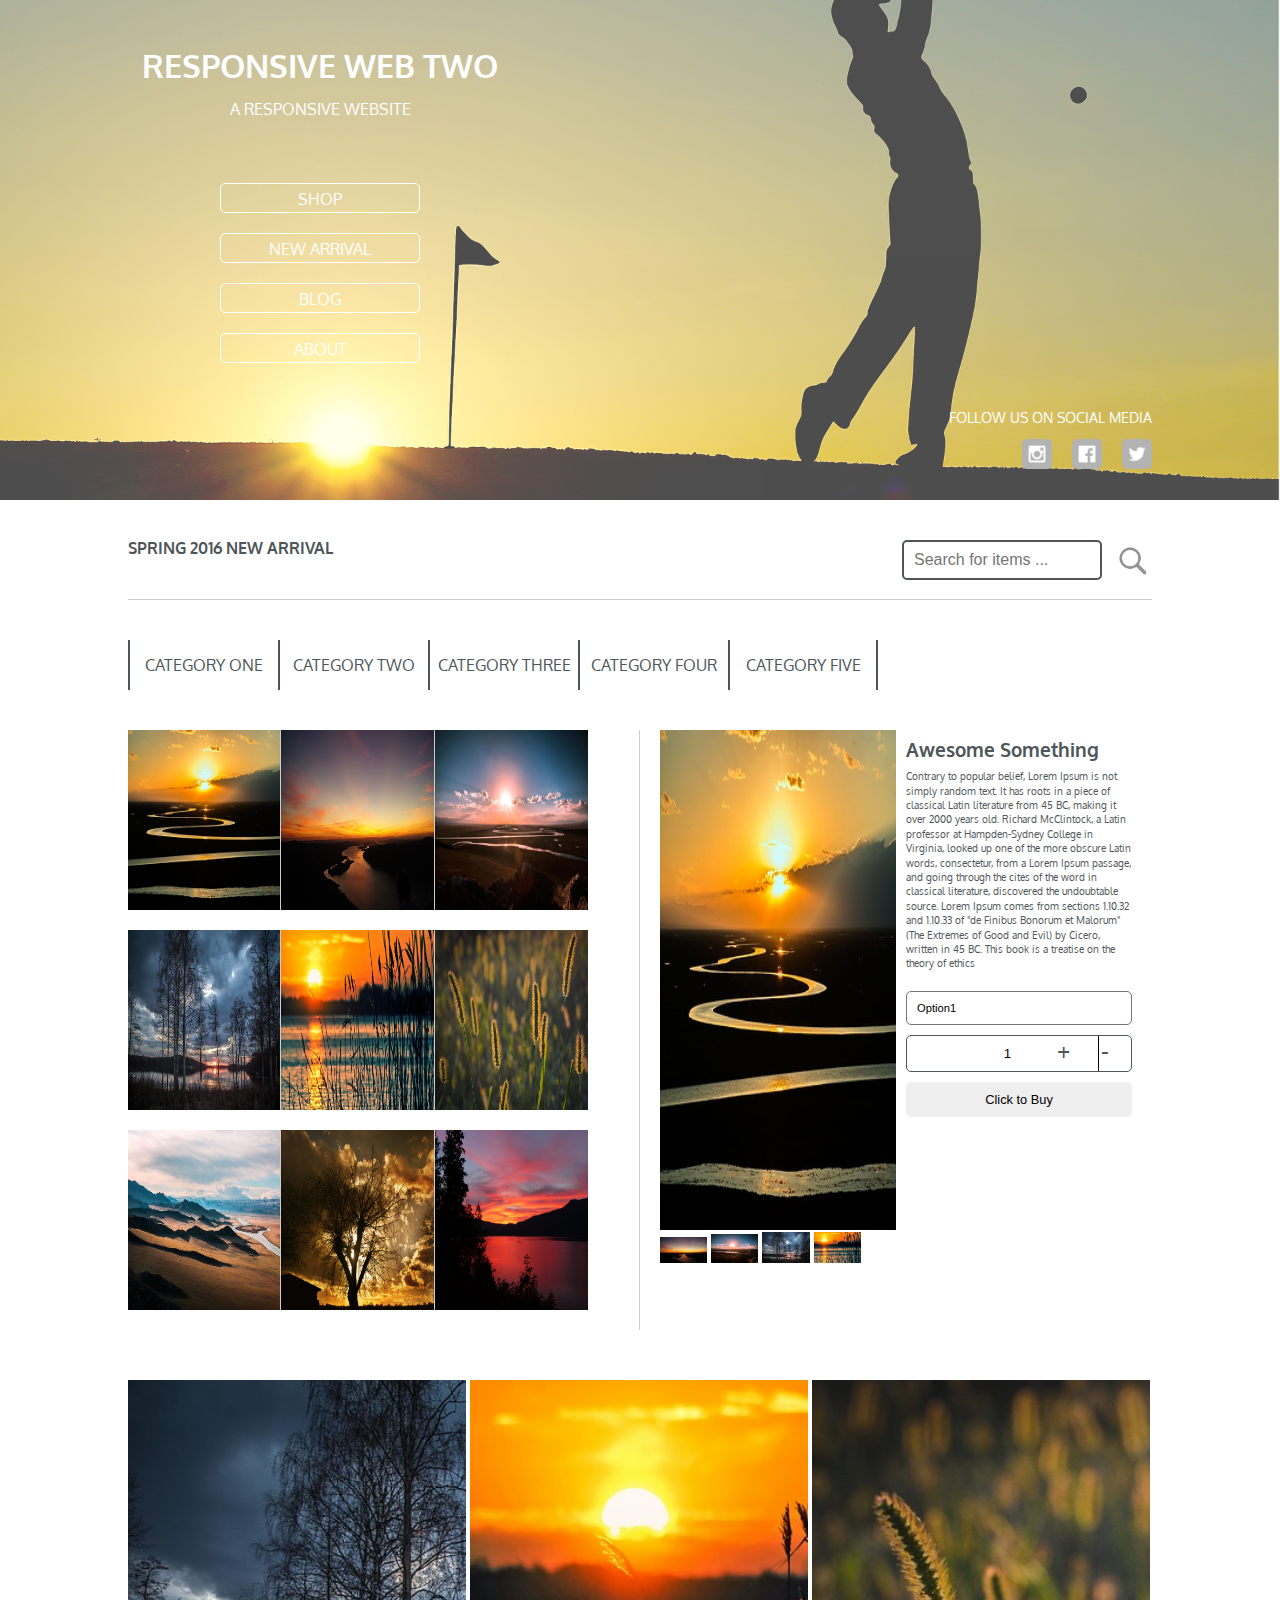
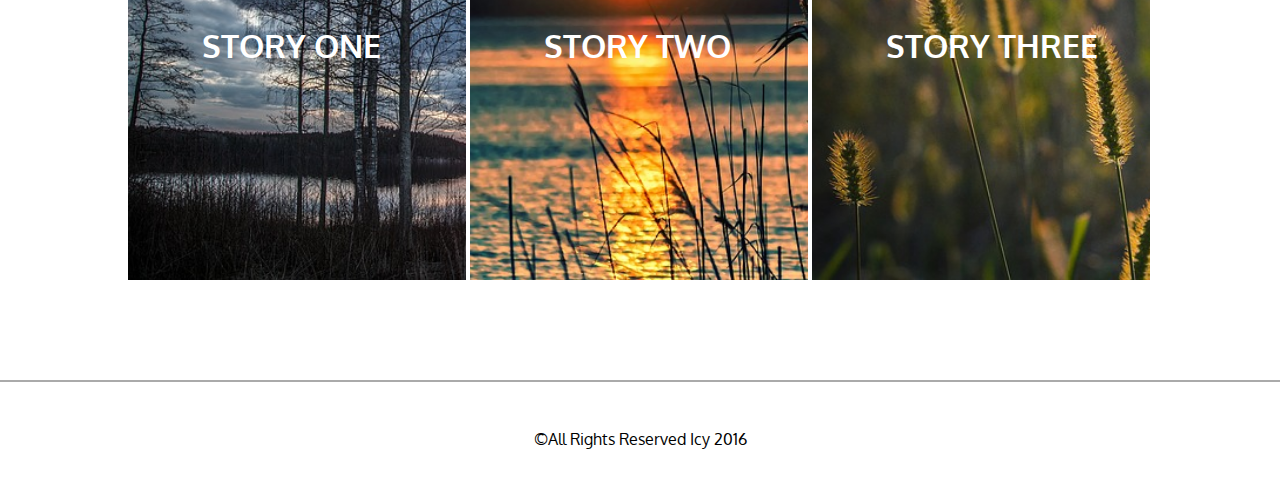
<file: 02/index.html>
<!doctype html>
<html>
	<head>
	<meta http-equiv="x-ua-compatible" content="IE=edge" />
	<meta charset="utf-8" />
	<meta name="viewport" content="width=device-width, initial-scale=1.0" />
	</head>
	<!-- 
		link to fonts 
	-->
	<link href="https://fonts.googleapis.com/css?family=Oxygen" rel="stylesheet" />
	<link rel="stylesheet" type="text/css" href="sass/vendor/reset.css" media="screen" />
	<link rel="stylesheet" type="text/css" href="css/sass/main.css" media="screen" />
	<link rel="stylesheet" type="text/css" href="js/lib/lightbox/dist/css/lightbox.min.css" />
<body>
<header>
	<!-- 
		main navigation and title begin
	-->
	<div id="nav-container">
		<h1>Responsive Web Two</h1>
		<p>A Responsive Website</p>
		<nav>
			<br class="clear" />
			<ul>
				<li><a href="#">Shop</a></li>
				<li><a href="#">New Arrival</a></li>
				<li><a href="#">Blog</a></li>
				<li><a href="#">About</a></li>
			</ul>
			<br class="clear" />
		</nav>
	</div>
	<!-- 
		main navigation and title end
	-->
	<article class="social">
		<p>Follow Us on Social Media</p>
		<ul>
			<li>
				<a href="#"><img src="icons/Instagram.png" alt="Instagram Icon"></a>
			</li>
			<li>
				<a href="#"><img src="icons/Facebook.png" alt="facebook icon"></a>
			</li>
			<li>
				<a href="#"><img src="icons/Twitter.png" alt="twitter icon"></a>
			</li>
		</ul>
		<br class="clear" />
	</article>
</header>
	<!-- 
		section for item display purpose 
	-->
	<section id="item-display">
		<div class="cate-wrap">
			<!-- 
				items categories, search bar, shopping cart 
			-->
			<article class="sub-navigation">
				<div class="items-first-row">
					<h3 class="items-title">spring 2016 new arrival</h3>
					<div class="search-wrap">
						<div class="search-cover"></div>
						<input class="item-search-box" type="search" placeholder="Search for items ... "/>
						<input class="search-icon" src="./icons/search-icon.png" width="40" height="40" type="image" />
					</div>
				</div>
				<!-- product navigation begin -->
				<nav class="cate-navigation">
				<ul class="sub-cate">
					<li><a href="#onePage">category one</a></li>
					<li><a href="#twoPage">category two</a></li>
					<li><a href="#threePage">category three</a></li>
					<li><a href="#fourPage">category four</a></li>
					<li><a href="#fivePage">category five</a></li>
				</ul>
				</nav>
			</article>
			<!-- 
				item displaying area 
			-->
			<article class="item-displaying-area">
				<div class="items-container">
					<div class="flex-item">
						<img src="./img/small1.jpg" alt="some picture" />
					</div>
					<div class="flex-item">
						<img src="./img/small2.jpg" alt="some picture" />
					</div>
					<div class="flex-item">
						<img src="./img/small3.jpg" alt="some picture" />
					</div>
					<div class="flex-item">
						<img src="./img/small4.jpg" alt="some picture" />
					</div>
					<div class="flex-item">
						<img src="./img/small5.jpg" alt="some picture" />
					</div>
					<div class="flex-item">
						<img src="./img/small6.jpg" alt="some picture" />
					</div>
					<div class="flex-item">
						<img src="./img/small7.jpg" alt="some picture" />
					</div>
					<div class="flex-item">
						<img src="./img/small8.jpg" data-lightbox="image-8" data-title="image 8" alt="some picture" />
					</div>
					<div class="flex-item">
						<img src="./img/small9.jpg" data-lightbox="image-9" data-title="image 9" alt="some picture" />
					</div>
				</div>
			</article>
			<article class="item-details-area">
			<!-- 
				details on the left side 
			-->
				<div class="detail-left-wrap">
					<div class="item-main-image-wrap">
						<img class="item-main-image" alt="main image" src="./img/small1.jpg" >
					</div>
					<div class="item-sub-image-wrap">
						<a href="./img/small2.jpg" data-lightbox="image-10" data-title="Image 10"><img src="./img/small2.jpg" alt="some detail image" class="item-sub-image"></a>
						<a href="./img/small3.jpg" data-lightbox="image-11" data-title="Image 11"><img src="./img/small3.jpg" alt="some detail image" class="item-sub-image"></a>
						<a href="./img/small4.jpg" data-lightbox="image-12" data-title="Image 12"><img src="./img/small4.jpg" alt="some detail image" class="item-sub-image"></a>
						<a href="./img/small5.jpg" data-lightbox="image-13" data-title="image 13"><img src="./img/small5.jpg" alt="some detail image" class="item-sub-image"></a>
					</div>
				</div>
			<!-- 
				details on right side 
			-->
				<div class="item-description-wrap">
					<h3 class="item-title">Awesome Something</h3>
					<p class="item-short-description">
						Contrary to popular belief, Lorem Ipsum is not simply random text. It has roots in a piece of classical Latin literature from 45 BC, making it over 2000 years old. Richard McClintock, a Latin professor at Hampden-Sydney College in Virginia, looked up one of the more obscure Latin words, consectetur, from a Lorem Ipsum passage, and going through the cites of the word in classical literature, discovered the undoubtable source. Lorem Ipsum comes from sections 1.10.32 and 1.10.33 of "de Finibus Bonorum et Malorum" (The Extremes of Good and Evil) by Cicero, written in 45 BC. This book is a treatise on the theory of ethics
					</p>
					<form>
						<span class="custom-dropdown custom-dropdown--white">
							<select name="" id="" class="custom-dropdown-select custom-dropdown__select--white">
								<option value="Option1">Option1</option>
								<option value="Option2">Option2</option>
								<option value="Option3">Option3</option>
								<option value="Option4">Option4</option>
								<option value="Option5">Option5</option>
							</select>
						</span>
						<!-- 
							quantity input and adjustment 
						-->
						<div class="quantity-controller">
							<input type="text" name="quantity" value="1" class="quantity-input" >
							<span class="adjust-wrap">
								<span id="qauntity-plus" class="adjust-btn"> + </span>
								<span id="qauntity-minus" class="adjust-btn"> - </span>
							</span>
						</div>
						<button type="submit" class="buy-button">Click to Buy</button>
						<button class="loadmore-button hide">Load More Items</button>
					</form>
				</div>
			</article>
			<br class="clear" />
			<article class="threeshowcase">
				<section class="showcase-item">
					<img src="./img/small4.jpg" alt="some image" class="show-case-img">
					<p class="story-title">Story One</p>
				</section>
				<section class="showcase-item">
					<img src="./img/small5.jpg" alt="some image" class="show-case-img">
					<p class="story-title">Story Two</p>
				</section>
				<section class="showcase-item">
					<img src="./img/small6.jpg" alt="some image" class="show-case-img">
					<p class="story-title">Story Three</p>
				</section>
			</article>
		</div>
	</section>
	<footer>
		<p class="copyright">&copy;All Rights Reserved Icy 2016</p>
	</footer>
	<!-- 
		include javascript here 
	-->
	<script src="js/lib/jquery-min.js"></script>
	<script src="js/lib/lightbox/dist/js/lightbox.min.js"></script>
	<script src="js/script.js"></script>
</body>
</html>
</file>
<file: 02/css/sass/main.css>
*, *:before, *:after {
  box-sizing: border-box; }

li {
  list-style-type: none; }

a, a:hover {
  text-decoration: none; }

/* general setting about body */
body {
  position: relative;
  font-family: 'Oxygen', sans-serif;
  font-size: 1rem;
  width: auto; }

.clear {
  clear: both; }

input:focus {
  outline: none; }

.hide {
  display: none; }

@media screen and (max-device-width: 600px) and (max-width: 600px) {
  #nav-container, .social {
    width: 100%; } }

/* styling header section */
header {
  position: relative;
  height: 500px;
  background-image: url("../../img/background1.jpg");
  background-position: center;
  background-size: cover;
  opacity: .7;
  color: #ffffff;
  text-transform: uppercase; }

header a {
  color: #ffffff; }

#nav-container, .social {
  z-index: 4;
  max-width: 900px; }

#nav-container {
  position: absolute;
  width: 50%;
  height: 400px;
  margin-left: auto;
  margin-right: auto; }
  @media screen and (max-width: 690px) {
    #nav-container {
      width: 100%; } }

.social {
  display: block;
  position: absolute;
  width: auto;
  height: 90px;
  bottom: 0;
  right: 10%; }

@media screen and (max-width: 690px) {
  .social {
    width: 100%;
    text-align: center;
    margin-left: auto;
    margin-right: auto;
    right: 0; } }

#nav-container h1 {
  font-size: 2rem;
  font-weight: 600;
  text-align: center;
  margin-top: 50px; }

#nav-container p {
  text-align: center;
  line-height: 15px;
  margin-top: 20px; }

#nav-container nav ul {
  margin-top: 50px; }

#nav-container nav ul li {
  display: block;
  width: 200px;
  height: 30px;
  line-height: 20px;
  text-align: center;
  border: solid 1px #ffffff;
  -moz-border-radius: 5px;
  -webkit-border-radius: 5px;
  border-radius: 5px;
  margin-bottom: 20px;
  margin-left: auto;
  margin-right: auto;
  padding-top: 5px;
  padding-bottom: 5px;
  -webkit-transition: color 1s ease-in-out, border-color 1s ease-in-out;
  -moz-transition: color 1s ease-in-out, border-color 1s ease-in-out;
  -o-transition: color 1s ease-in-out, border-color 1s ease-in-out; }
  #nav-container nav ul li:hover {
    cursor: pointer;
    border-color: #aaaaaa;
    color: #aaaaaa; }

/* modifying social media part */
.social p {
  font-size: 0.9rem; }

.social ul {
  position: absolute;
  margin-top: 15px;
  position: absolute;
  right: 0; }

@media screen and (max-width: 690px) {
  .social ul {
    display: block;
    width: 100%;
    margin-left: auto;
    margin-right: auto; } }

.social ul li {
  float: left; }

@media screen and (max-width: 690px) {
  .social ul li {
    display: inline-block;
    width: 33%; } }

.social ul li img {
  height: 30px;
  width: 30px;
  margin-left: 20px;
  -moz-border-radius: 5px;
  -webkit-border-radius: 5px;
  border-radius: 5px;
  -moz-transition: opacity 1s ease-in-out;
  -webkit-transition: opacity 1s ease-in-out;
  -o-transition: opacity 1s ease-in-out; }
  .social ul li img:hover {
    opacity: 0.7; }
  @media screen and (max-width: 690px) {
    .social ul li img {
      margin-left: auto;
      margin-right: auto; } }

#item-display {
  width: auto;
  color: #4f5659; }

a {
  color: #4f5659; }

a:hover {
  color: #cdcdcd; }

.cate-wrap {
  margin-left: 10%;
  margin-right: 10%; }

.sub-cate li {
  float: left; }

.items-first-row {
  position: relative;
  width: auto;
  height: 100px;
  padding-top: 40px;
  border-bottom: 1px solid #cdcdcd; }

.items-title, .search-wrap {
  position: absolute;
  height: 50px;
  display: inline-block; }

/* style for heading and search bar */
.items-title {
  text-transform: uppercase;
  font-weight: 800; }

.search-wrap {
  right: 0;
  width: 250px; }

/* responsive: hide search bar */
@media screen and (max-width: 1010px) {
  .search-wrap {
    display: none; }
  .items-title {
    left: calc((100% - 200px)/2); } }

/* style for search box */
.search-cover {
  position: relative;
  height: 40px; }

.item-search-box {
  position: absolute;
  display: inline-block;
  height: 40px;
  top: 0;
  border: solid 2px #4f5659;
  padding-left: 10px;
  font-size: 1rem;
  -moz-border-radius: 5px;
  -webkit-border-radius: 5px;
  border-radius: 5px; }

.search-icon {
  position: absolute;
  display: inline-block;
  top: 0;
  right: 0; }

.search-cover, .item-search-box {
  width: 200px; }

/* style for categories */
.cate-navigation {
  width: auto;
  height: 50px;
  margin-top: 40px; }

.cate-navigation li {
  display: inline-block;
  width: 150px;
  height: 50px;
  text-transform: uppercase;
  text-align: center;
  border-left: solid 2px #4f5659; }
  .cate-navigation li:nth-child(5) {
    border-right: solid 2px #4f5659; }

.cate-navigation a {
  display: inline-block;
  line-height: 20px;
  padding-top: 15px;
  -moz-transition: color 1s ease;
  -webkit-transition: color 1s ease;
  -o-transition: color 1s ease;
  transition: color 1s ease; }

/* mobile style for categories */
@media screen and (max-width: 1010px) {
  .cate-navigation li {
    width: 20%;
    font-size: 0.5rem; }
  .cate-navigation a {
    padding-top: 0; } }

/* items displaying area */
.item-displaying-area, .item-details-area {
  display: inline-block;
  width: 50%;
  height: 600px;
  margin-top: 40px; }

.item-displaying-area {
  border-right: solid 1px #cdcdcd; }

.item-details-area {
  float: right; }

/* displaying items area, use flex-box */
.items-container {
  display: flex;
  -webkit-flex-flow: row wrap;
  flex-flow: row wrap; }

.flex-item {
  height: 180px;
  width: 30%;
  border-right: solid 1px #cdcdcd;
  margin-top: 20px; }
  .flex-item:nth-child(1), .flex-item:nth-child(2), .flex-item:nth-child(3) {
    margin-top: 0; }
  .flex-item:nth-child(3n) {
    border-right: none; }

.flex-item img {
  width: 100%;
  height: 180px;
  -moz-transition: opacity 1s ease;
  -webkit-transition: opacity 1s ease;
  transition: opacity 1s ease;
  cursor: pointer; }

.flex-item > img:hover {
  opacity: 0.7; }

/* responsive items display */
@media screen and (max-width: 1010px) {
  .item-displaying-area {
    display: none; } }

.item-details-area {
  padding: 0 20px 20px 20px;
  height: 600px; }

.detail-left-wrap {
  float: left;
  width: 50%; }

.item-main-image {
  width: 100%;
  height: 500px; }

.item-sub-image {
  width: 20%;
  margin: 0 auto; }

.item-description-wrap {
  padding-left: 10px;
  width: 50%;
  float: right; }

.item-description-wrap .item-title {
  display: inline-block;
  font-weight: 800;
  font-size: 1.2rem;
  padding-top: 10px;
  padding-bottom: 10px; }

/* style dropdown menu */
.custom-dropdown-select {
  -webkit-appearance: none;
  -moz-appearance: none;
  appearance: none !important;
  background-color: #fff;
  -webkit-border-radius: 5px;
  -moz-border-radius: 5px;
  border-radius: 5px;
  font-size: 0.7rem;
  padding: 10px;
  margin-bottom: 10px;
  width: 100%;
  cursor: pointer; }

/* style quality controller */
.quantity-controller {
  position: relative;
  width: 100%;
  padding-left: 10px;
  padding-right: 10px;
  font-size: 0.7rem;
  border: solid 1px;
  margin-bottom: 10px;
  -webkit-border-radius: 5px;
  -moz-border-radius: 5px;
  border-radius: 5px; }

.quantity-input {
  border: 0;
  padding-top: 10px;
  padding-bottom: 10px;
  border-right: solid 1px;
  text-align: center; }

.adjust-btn {
  position: absolute;
  font-size: 1.5rem;
  width: 20px;
  margin-top: 3px; }
  .adjust-btn:hover {
    cursor: pointer; }

.adjust-btn:nth-child(1) {
  left: 150px; }

.adjust-btn:nth-child(2) {
  right: 10px; }

.adjust-wrap {
  margin: 0 auto; }

.buy-button {
  display: inline-block;
  width: 100%;
  height: 35px;
  padding-top: 10px;
  padding-bottom: 10px;
  border: 0;
  font-size: 0.8rem;
  -webkit-border-radius: 5px;
  -moz-border-radius: 5px;
  border-radius: 5px;
  cursor: pointer; }

.item-short-description {
  font-size: 0.6rem;
  line-height: 1.5em;
  padding-bottom: 20px; }

/* responsive */
@media screen and (max-width: 1010px) {
  .item-details-area {
    width: auto;
    height: auto; }
  .detail-left-wrap, .item-description-wrap {
    clear: both;
    width: auto; } }

@media screen and (max-width: 600px) {
  .item-sub-image-wrap {
    display: none; }
  .detail-left-wrap, .item-description-wrap {
    position: relative;
    clear: both;
    width: auto; }
  .loadmore-button {
    display: inline-block;
    width: 100%;
    height: 35px;
    padding-top: 10px;
    padding-bottom: 10px;
    margin-top: 10px;
    border: 0;
    font-size: 0.8rem;
    -webkit-border-radius: 5px;
    -moz-border-radius: 5px;
    border-radius: 5px;
    cursor: pointer; }
  .item-details-area {
    border-bottom: solid 1px #aaaaaa; } }

.threeshowcase {
  position: relative;
  height: 600px;
  margin-top: 50px;
  color: #fff;
  text-transform: uppercase; }

.showcase-item {
  position: relative;
  display: inline-block;
  width: 33%;
  height: 500px;
  overflow: hidden; }

.show-case-img {
  position: absolute;
  height: 500px; }

.story-title {
  position: absolute;
  z-index: 5;
  top: 50%;
  left: 22%;
  font-size: 2rem;
  font-weight: 900; }

/* responsive three columns area */
@media screen and (max-width: 1010px) {
  .threeshowcase {
    width: auto;
    height: auto; }
  .showcase-item {
    display: block;
    width: auto; } }

footer {
  position: relative;
  width: auto;
  height: 100px;
  border-top: solid 2px #aaaaaa;
  text-align: center; }

.copyright {
  position: absolute;
  font-size: 1rem;
  width: 300px;
  top: 50%;
  left: calc((100% - 300px)/2); }

@media screen and (max-width: 1010px) {
  footer {
    margin-top: 50px; } }
</file>
